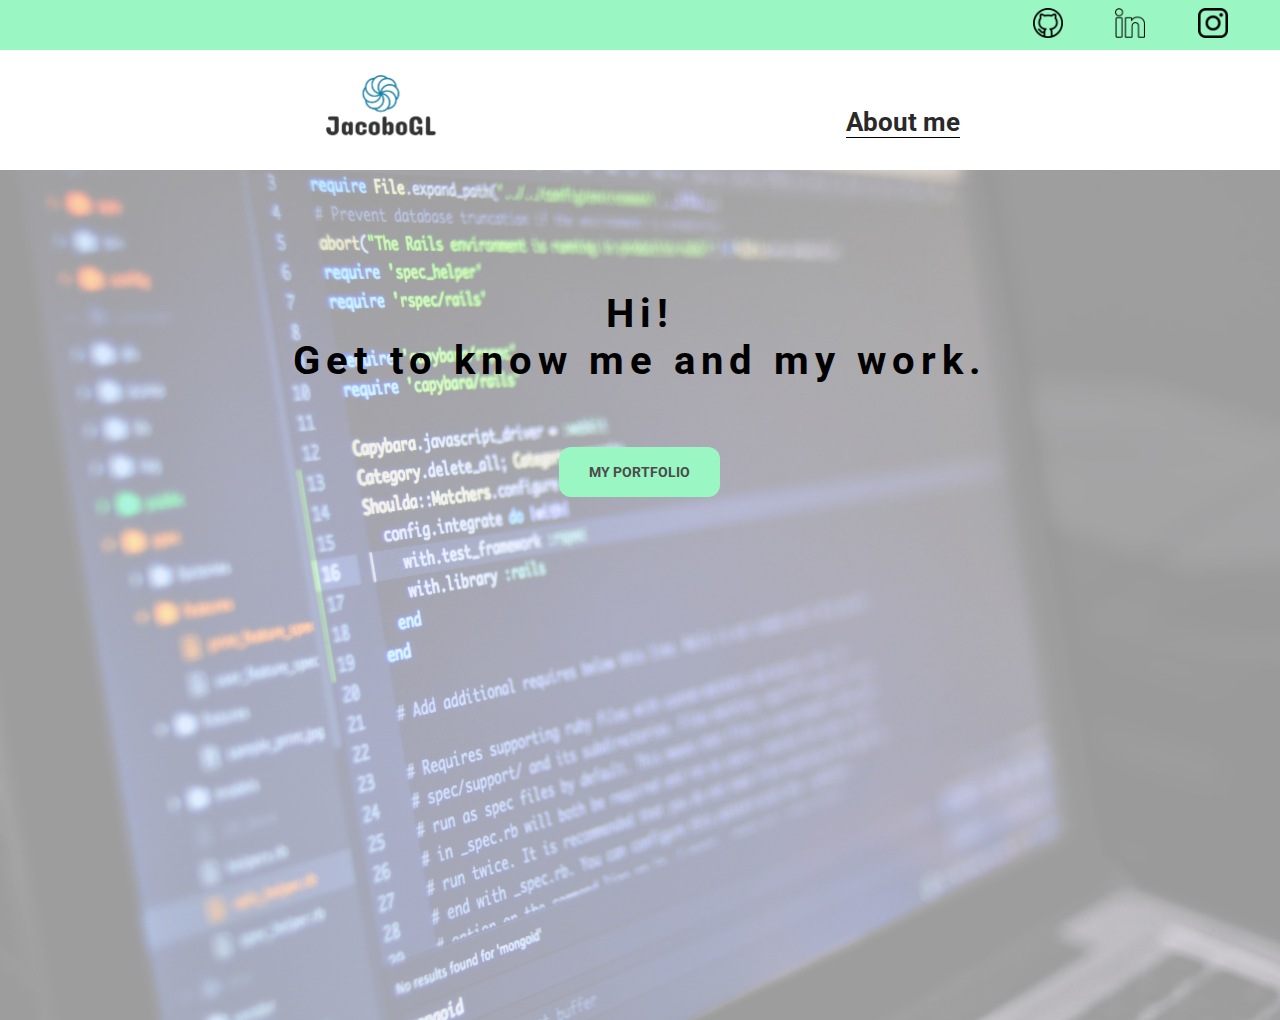
<file: index.html>
<!DOCTYPE html>
<html lang="en">
<head>
    <meta charset="UTF-8">
    <meta http-equiv="X-UA-Compatible" content="IE=edge">
    <meta name="viewport" content="width=device-width, initial-scale=1.0">

    <link rel="stylesheet" href="./css/main.css">

    <title>Jacobo GL - Blog</title>
</head>
<body>

    <!-- HEADER -->
    <header>

        <!-- SOCIAL ICONS -->
        <section class="header-icons-container">
            <div class="header-icons">                
                <a href=""><img src="./assets/github.png" alt="Github Link"></a>
                <a href=""><img src="./assets/linkedin.png" alt="LinkedIn Link"></a>
                <a href=""><img src="./assets/instagram.png" alt="Instagram Link"></a>
            </div>
        </section>

        <!-- SECOND HEADER BAR WITH LOGO -->
        <nav>
            <section class="nav-logo-container">
                <a href=""> <img src="./assets/JacoboGLogo.png" alt="Blog's logo"></a>
            </section>

            <section class="profile-link">
                <a href="./perfil.html">About me</a>
            </section>
        </nav>

    </header>
        
    <!-- HERO -->

    <main class="home-main">

        <section class="hero-text-container">
            <p>Hi! </br> Get to know me and my work.</p>
    
            <button>
                <a href="./projects.html">MY PORTFOLIO</a>
            </button>
        </section>
        
        <!-- HERO BACKGROUND IMAGE -->
        <img src="./assets/hero-background.jpg" alt="Image of a computer with code">

    </main>
        
        
    

</body>
</html>
</file>
<file: css/main.css>
@import url('https://fonts.googleapis.com/css2?family=Roboto:wght@300;700&display=swap');

* {
    font-family: 'Roboto', sans-serif;
}

body {
    margin: 0;
    padding: 0;
    top: 0;
    bottom: 0;
    left: 0;
    right: 0;
}

a {
    text-decoration: none;
    display: inline;
    color: black;
}

header {
    width: 100%;
    height: 140px;
    display: grid;
    grid-template-rows: 1fr 1fr;
    margin-bottom: 30px;
}

/* ICONS SECTION */

header .header-icons-container {
    width: 100%;
    height: 50px;
    display: grid;
    /* background-color: #47cfac; */
    background-color: rgb(154, 247, 195);
}

header .header-icons {
    width: 300px;
    height: auto;
    display: flex;
    justify-items: flex-end;
    align-items: center;
    justify-content: space-evenly;
    justify-self: end;
}

header .header-icons img {
    width: 30px;
}

/* SECOND HEADER LINKS */

header nav {
    display: grid;
    grid-template-columns: 1fr 1fr;
    height: 90px;
}

header .nav-logo-container {
    margin-left: 50%;
    height: 90px;
}

header .nav-logo-container img {
    width: 120px;
    margin-top: 20px;
}

header .profile-link {
    display: flex;
    align-items: center;
    justify-content: flex-end;
    margin-right: 50%;
    margin-top: 55px;
}

header .profile-link a {
    font-size: 1.6rem;
    font-weight: bold;
    color: rgb(41, 41, 41);
    border-bottom: 1px solid black;
}

/* HERO */
.home-main {
    margin-top: 30px;
    display: grid;
    grid-template-columns: 1fr 4fr 1fr;
    height: 100%;
}

.home-main img {
    position: absolute;
    width: 100%;
    opacity: 0.4;
    z-index: -1;
}

.hero-text-container {
    display: grid;
    grid-column: 2;
    justify-items: center;
    height: 350px;
    margin-top: 80px;
}

.hero-text-container p {
    font-size: 40px;
    font-weight: bolder;
    letter-spacing: 6px;
    color: rgb(0, 0, 0);
    text-align: center;
    margin-bottom: -40px;
}

.hero-text-container button {
    border: none;
    border-radius: 12px;
    height: 50px;
    padding: 0 30px 0;
    background-color: rgb(154, 247, 195);
}

.hero-text-container button a {
    color: rgb(75, 75, 75);
    font-weight: bolder;
    font-size: 14px;
}

.hero-text-container button:hover{
    scale: 1.1;
}

/* PROJECTS PAGE */

.work-container {
    background-color: gainsboro;
    display: grid;
    grid-template-columns: 2fr 2fr;
    grid-template-rows: 2fr;
    padding: 30px;
}

.work-container-title {
    height: 20px;
}

.work-container-image {
    grid-row: 2;
}

.work-container button{
    font-weight: bold;
    background-color: rgba(255, 255, 255, 0);
    padding: 10px 15px 10px;
    border: 2px solid #5d8d72;
    border-radius: 10px;
    cursor: pointer;
}

/* PROJECTS SECTION */

.projects-container .post-container {
    display: inline-block;
    padding-left: 40px;
    max-width: 20%;
    margin-bottom: 50px;
}

.projects-container .post-container p {
    margin-bottom: 35px;
}

.projects-container .post-container img {
    width: 100%;
}

/* FOOTER */

footer {
    width: 100%;
    height: 80px;
    background-color: #22272d;
    border-top: 35px solid #47cfac;
    text-align: center;
}

footer p {
    margin-top: 30px;
    color: white;
}

@media (max-width: 768px) {
    .work-container-image img{
        width: 300px;
    }
    
}
</file>
